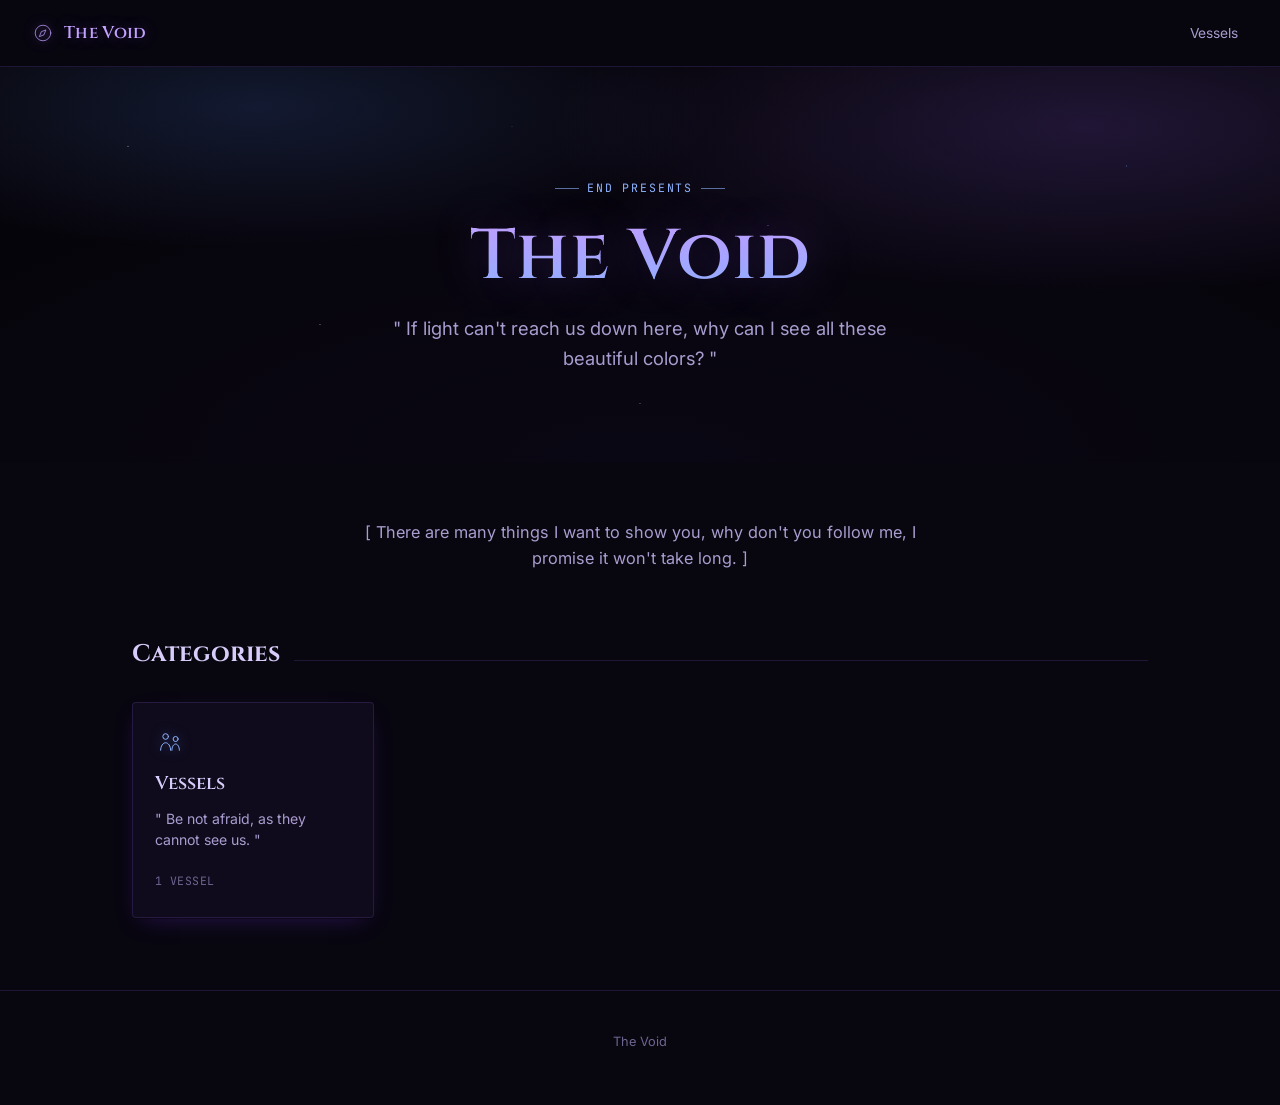
<file: index.html>
<!doctype html>
<html lang="en">
<head>
<meta charset="utf-8">
<meta name="viewport" content="width=device-width, initial-scale=1">
<title>Title Here</title>
<link rel="preconnect" href="https://fonts.googleapis.com">
<link href="https://fonts.googleapis.com/css2?family=Cinzel:wght@400;600;700&family=Inter:wght@400;500;600&family=JetBrains+Mono:wght@400;500&display=swap" rel="stylesheet">
<link rel="stylesheet" href="css/style.css">
</head>
<body>

<div id="site-header"></div>

<section class="hero">
  <div class="hero-inner">
    <span class="hero-eyebrow">End Presents</span>
    <h1 id="hero-title">Something, idrk</h1>
    <p class="hero-tagline" id="hero-tagline">sample text</p>
  </div>
</section>

<p class="intro-block" id="intro-block"></p>

<main class="wrap">
  <div class="section-heading"><h2>Categories</h2></div>
  <div class="atlas-grid" id="atlas-grid"></div>
</main>

<div id="site-footer"></div>

<script src="js/icons.js"></script>
<script src="js/data/data.js"></script>
<script src="js/render.js"></script>
<script>
  loadWorldData();
  document.title = window.WORLD_CONFIG.siteName;
  document.getElementById("hero-title").textContent = window.WORLD_CONFIG.siteName;
  document.getElementById("hero-tagline").textContent = window.WORLD_CONFIG.tagline;
  const introEl = document.getElementById("intro-block");
  if (window.WORLD_CONFIG.intro) {
    introEl.textContent = window.WORLD_CONFIG.intro;
  } else {
    introEl.style.display = "none";
  }
  mountHeader(null);
  document.getElementById("atlas-grid").innerHTML = renderCollectionsGrid();
  mountFooter();
</script>
</body>
</html>
</file>
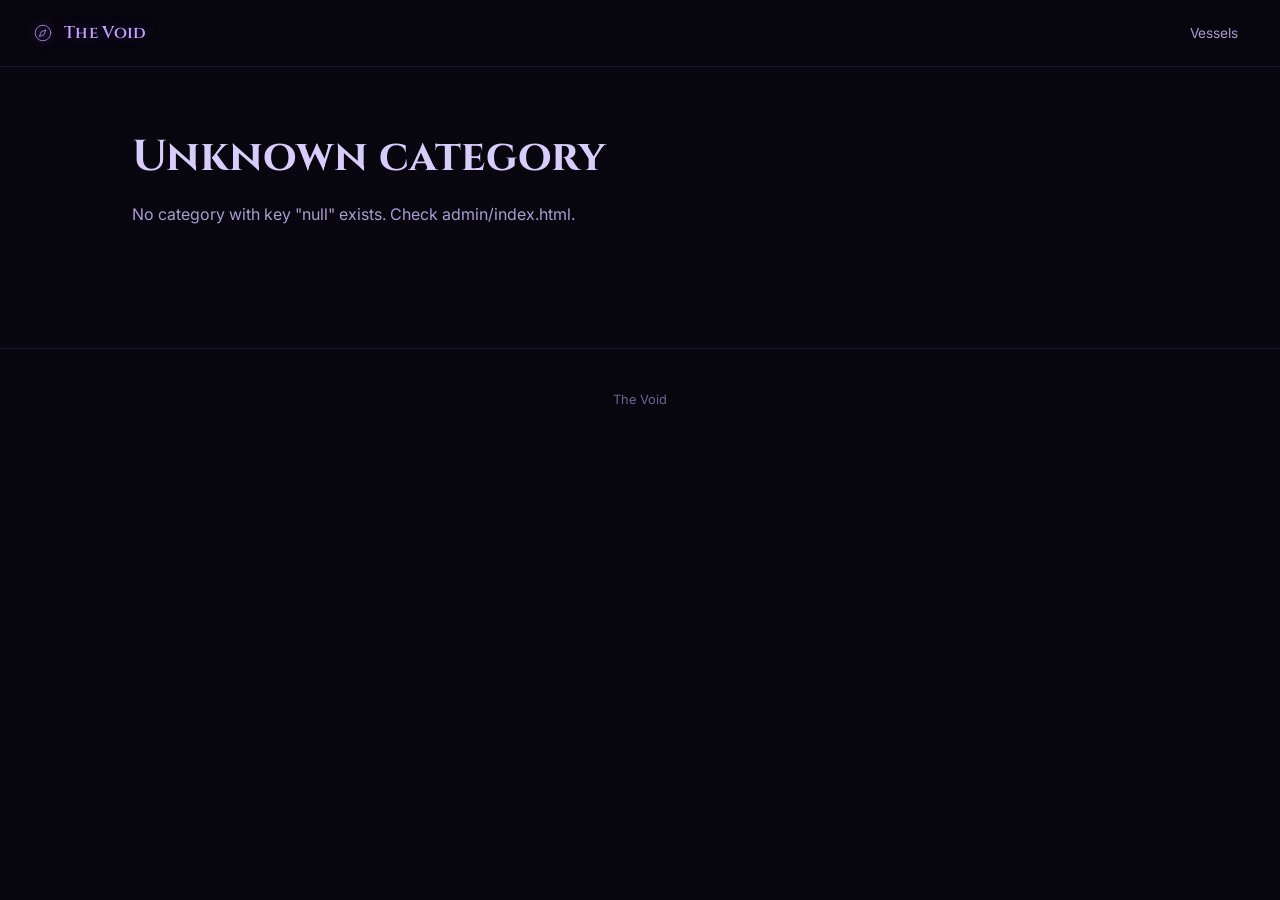
<file: collection.html>
<!doctype html>
<html lang="en">
<head>
<meta charset="utf-8">
<meta name="viewport" content="width=device-width, initial-scale=1">
<title>Atlas</title>
<link rel="preconnect" href="https://fonts.googleapis.com">
<link href="https://fonts.googleapis.com/css2?family=Cinzel:wght@400;600;700&family=Inter:wght@400;500;600&family=JetBrains+Mono:wght@400;500&display=swap" rel="stylesheet">
<link rel="stylesheet" href="css/style.css">
</head>
<body>

<div id="site-header"></div>

<main class="wrap">
  <div class="collection-head">
    <span class="specimen-tag" id="collection-eyebrow">Category</span>
    <h1 id="collection-title">Category</h1>
    <p id="collection-desc"></p>
  </div>
  <div class="entry-grid" id="collection-list"></div>
</main>

<div id="site-footer"></div>

<script src="js/icons.js"></script>
<script src="js/data/data.js"></script>
<script src="js/render.js"></script>
<script>
  loadWorldData();
  mountHeader(new URLSearchParams(window.location.search).get("c"));
  renderCollectionPage();
  mountFooter();
</script>
</body>
</html>
</file>
<file: css/style.css>
:root {
  --void-1: #0a0714;
  --void-2: #050308;
  --bg: #08060f;
  --panel: #0f0b1c;
  --panel-2: #140f26;

  --ink: #d8cdfa;
  --ink-soft: #a99dcf;
  --ink-faint: #6f6591;

  --violet: #9b6bff;
  --violet-bright: #c3a1ff;
  --violet-deep: #5c3fa8;
  --blue: #5b8dff;
  --blue-bright: #8fb4ff;
  --pink-glow: #b26bff;

  --line: rgba(155, 107, 255, 0.16);
  --line-hero: rgba(155, 107, 255, 0.4);

  --font-display: "Cinzel", "Fraunces", ui-serif, Georgia, serif;
  --font-body: "Inter", ui-sans-serif, system-ui, -apple-system, sans-serif;
  --font-mono: "JetBrains Mono", ui-monospace, "SFMono-Regular", Menlo, monospace;

  --radius: 4px;
  --shadow-card: 0 1px 0 rgba(0,0,0,0.4), 0 8px 24px -10px rgba(91, 40, 190, 0.45);
  --glow-soft: 0 0 18px rgba(155, 107, 255, 0.18);
}

* { box-sizing: border-box; }

html { scroll-behavior: smooth; }

body {
  margin: 0;
  background: var(--bg);
  color: var(--ink);
  font-family: var(--font-body);
  font-size: 16px;
  line-height: 1.6;
  -webkit-font-smoothing: antialiased;
}

img { max-width: 100%; display: block; }

a { color: inherit; }

::selection { background: var(--violet-deep); color: var(--ink); }

@media (prefers-reduced-motion: reduce) {
  html { scroll-behavior: auto; }
  * { animation-duration: 0.001ms !important; transition-duration: 0.001ms !important; }
}

a:focus-visible,
button:focus-visible {
  outline: 2px solid var(--violet-bright);
  outline-offset: 3px;
  border-radius: 2px;
}

.site-header {
  position: sticky;
  top: 0;
  z-index: 40;
  display: flex;
  align-items: center;
  gap: 24px;
  padding: 14px 32px;
  background: rgba(8, 6, 15, 0.9);
  backdrop-filter: blur(10px);
  border-bottom: 1px solid var(--line);
}

.brand {
  display: flex;
  align-items: center;
  gap: 10px;
  text-decoration: none;
  color: var(--ink);
  margin-right: auto;
}

.brand-mark { width: 22px; height: 22px; color: var(--violet-bright); flex: none; filter: drop-shadow(0 0 6px rgba(155,107,255,0.7)); }
.brand-mark svg { width: 100%; height: 100%; }

.brand-name {
  font-family: var(--font-display);
  font-weight: 600;
  font-size: 1.05rem;
  letter-spacing: 0.02em;
  color: var(--violet-bright);
  text-shadow: 0 0 14px rgba(155, 107, 255, 0.35);
}

.site-nav {
  display: flex;
  flex-wrap: wrap;
  gap: 4px;
}

.nav-link {
  font-size: 0.86rem;
  text-decoration: none;
  color: var(--ink-soft);
  padding: 8px 10px;
  border-radius: var(--radius);
  white-space: nowrap;
}

.nav-link:hover { color: var(--ink); background: var(--panel); }
.nav-link.is-active { color: var(--violet-bright); font-weight: 600; text-shadow: 0 0 10px rgba(155,107,255,0.4); }

.nav-toggle {
  display: none;
  flex-direction: column;
  justify-content: center;
  gap: 4px;
  width: 32px;
  height: 32px;
  background: none;
  border: none;
  cursor: pointer;
  padding: 0;
}
.nav-toggle span { width: 100%; height: 2px; background: var(--ink); border-radius: 2px; }

@media (max-width: 860px) {
  .site-nav {
    display: none;
    position: absolute;
    top: 100%;
    left: 0;
    right: 0;
    background: var(--void-2);
    border-bottom: 1px solid var(--line);
    padding: 8px 16px 16px;
    flex-direction: column;
  }
  .site-nav.is-open { display: flex; }
  .nav-toggle { display: flex; }
}

.hero {
  position: relative;
  overflow: hidden;
  padding: 104px 32px 90px;
  background:
    radial-gradient(60% 60% at 20% 10%, rgba(91, 141, 255, 0.16) 0%, transparent 60%),
    radial-gradient(70% 70% at 85% 15%, rgba(155, 107, 255, 0.18) 0%, transparent 60%),
    radial-gradient(120% 140% at 50% 100%, var(--void-1) 0%, var(--void-2) 75%);
  color: var(--ink);
  isolation: isolate;
}

.hero::before {
  content: "";
  position: absolute;
  inset: 0;
  z-index: -1;
  opacity: 0.9;
  background-image:
    radial-gradient(1.5px 1.5px at 10% 20%, rgba(216,205,250,0.9) 0%, transparent 60%),
    radial-gradient(1.5px 1.5px at 25% 65%, rgba(216,205,250,0.7) 0%, transparent 60%),
    radial-gradient(1px 1px at 40% 15%, rgba(216,205,250,0.6) 0%, transparent 60%),
    radial-gradient(1.5px 1.5px at 60% 40%, rgba(155,107,255,0.8) 0%, transparent 60%),
    radial-gradient(1px 1px at 75% 70%, rgba(216,205,250,0.6) 0%, transparent 60%),
    radial-gradient(1.5px 1.5px at 88% 25%, rgba(91,141,255,0.8) 0%, transparent 60%),
    radial-gradient(1px 1px at 95% 55%, rgba(216,205,250,0.5) 0%, transparent 60%),
    radial-gradient(1.5px 1.5px at 50% 85%, rgba(216,205,250,0.6) 0%, transparent 60%);
  background-repeat: no-repeat;
}

.hero-inner {
  max-width: 780px;
  margin: 0 auto;
  text-align: center;
  position: relative;
}

.hero-eyebrow {
  display: inline-flex;
  align-items: center;
  gap: 8px;
  font-family: var(--font-mono);
  font-size: 0.72rem;
  letter-spacing: 0.16em;
  text-transform: uppercase;
  color: var(--blue-bright);
  margin-bottom: 22px;
}

.hero-eyebrow::before,
.hero-eyebrow::after {
  content: "";
  width: 24px;
  height: 1px;
  background: var(--blue-bright);
  opacity: 0.6;
}

.hero h1 {
  font-family: var(--font-display);
  font-weight: 600;
  font-size: clamp(2.6rem, 6vw, 4.4rem);
  line-height: 1.06;
  margin: 0 0 20px;
  letter-spacing: 0.01em;
  background: linear-gradient(180deg, var(--violet-bright) 0%, var(--blue-bright) 100%);
  -webkit-background-clip: text;
  background-clip: text;
  color: transparent;
  text-shadow: 0 0 46px rgba(155, 107, 255, 0.35);
}

.hero-tagline {
  font-size: 1.15rem;
  color: var(--ink-soft);
  max-width: 46ch;
  margin: 0 auto;
}

.wrap {
  max-width: 1080px;
  margin: 0 auto;
  padding: 0 32px;
}

.intro-block {
  max-width: 62ch;
  margin: 56px auto 8px;
  padding: 0 32px;
  text-align: center;
  color: var(--ink-soft);
  font-size: 1.02rem;
}

.section-heading {
  display: flex;
  align-items: baseline;
  gap: 14px;
  margin: 64px 0 28px;
}

.section-heading h2 {
  font-family: var(--font-display);
  font-size: 1.5rem;
  margin: 0;
  color: var(--ink);
}

.section-heading::after {
  content: "";
  flex: 1;
  height: 1px;
  background: var(--line);
}

.atlas-grid {
  display: grid;
  grid-template-columns: repeat(auto-fill, minmax(230px, 1fr));
  gap: 16px;
  margin: 0 0 72px;
}

.atlas-card {
  display: flex;
  flex-direction: column;
  gap: 10px;
  padding: 26px 22px;
  background: var(--panel);
  border: 1px solid var(--line);
  border-radius: var(--radius);
  text-decoration: none;
  color: var(--ink);
  box-shadow: var(--shadow-card);
  transition: transform 0.15s ease, border-color 0.15s ease, box-shadow 0.15s ease;
}

.atlas-card:hover {
  border-color: var(--violet);
  transform: translateY(-2px);
  box-shadow: var(--shadow-card), var(--glow-soft);
}

.atlas-card-icon {
  width: 30px;
  height: 30px;
  color: var(--blue-bright);
  filter: drop-shadow(0 0 6px rgba(91,141,255,0.5));
}
.atlas-card-icon svg { width: 100%; height: 100%; }

.atlas-card-label {
  font-family: var(--font-display);
  font-size: 1.15rem;
  font-weight: 600;
  color: var(--ink);
}

.atlas-card-desc {
  font-size: 0.88rem;
  color: var(--ink-soft);
  line-height: 1.5;
}

.atlas-card-count {
  margin-top: auto;
  font-family: var(--font-mono);
  font-size: 0.72rem;
  letter-spacing: 0.04em;
  text-transform: uppercase;
  color: var(--ink-faint);
  padding-top: 12px;
}

.specimen-tag {
  display: inline-block;
  font-family: var(--font-mono);
  font-size: 0.68rem;
  letter-spacing: 0.08em;
  text-transform: uppercase;
  color: var(--violet-bright);
  background: rgba(155, 107, 255, 0.08);
  border: 1px dashed var(--violet-deep);
  border-radius: 2px;
  padding: 3px 8px;
}

.chip-row { display: flex; flex-wrap: wrap; gap: 6px; margin-top: 12px; }

.chip {
  font-size: 0.72rem;
  color: var(--blue-bright);
  background: rgba(91, 141, 255, 0.1);
  border: 1px solid rgba(91, 141, 255, 0.28);
  border-radius: 20px;
  padding: 3px 10px;
}

.collection-head { margin: 56px 0 8px; }

.collection-head h1 {
  font-family: var(--font-display);
  font-size: clamp(2rem, 4vw, 2.7rem);
  margin: 0 0 10px;
  color: var(--ink);
}

.collection-head p {
  color: var(--ink-soft);
  max-width: 60ch;
  margin: 0 0 40px;
}

.entry-grid {
  display: grid;
  grid-template-columns: repeat(auto-fill, minmax(260px, 1fr));
  gap: 20px;
  margin-bottom: 80px;
}

.entry-card {
  display: flex;
  flex-direction: column;
  background: var(--panel);
  border: 1px solid var(--line);
  border-radius: var(--radius);
  overflow: hidden;
  text-decoration: none;
  color: var(--ink);
  box-shadow: var(--shadow-card);
  transition: transform 0.15s ease, border-color 0.15s ease, box-shadow 0.15s ease;
}

.entry-card:hover { border-color: var(--violet); transform: translateY(-2px); box-shadow: var(--shadow-card), var(--glow-soft); }

.entry-card-cover {
  height: 130px;
  background-size: cover;
  background-position: center;
  background-color: var(--panel-2);
}

.entry-card-cover--empty {
  display: flex;
  align-items: center;
  justify-content: center;
}
.entry-card-cover--empty span { width: 30px; height: 30px; color: var(--violet); opacity: 0.7; }
.entry-card-cover--empty svg { width: 100%; height: 100%; }

.entry-card-body { padding: 18px 20px 22px; display: flex; flex-direction: column; gap: 8px; }

.entry-card-title {
  font-family: var(--font-display);
  font-size: 1.2rem;
  margin: 2px 0 0;
  color: var(--ink);
}

.entry-card-summary {
  font-size: 0.88rem;
  color: var(--ink-soft);
  margin: 0;
  line-height: 1.55;
}

.empty-state {
  grid-column: 1 / -1;
  text-align: center;
  padding: 64px 24px;
  border: 1px dashed var(--line);
  border-radius: var(--radius);
  color: var(--ink-soft);
}

.empty-state-icon { display: inline-block; width: 34px; height: 34px; color: var(--violet); margin-bottom: 14px; }
.empty-state-icon svg { width: 100%; height: 100%; }
.empty-state h3 { font-family: var(--font-display); margin: 0 0 8px; color: var(--ink); }
.empty-state p { max-width: 46ch; margin: 0 auto; font-size: 0.92rem; }
.empty-state code {
  font-family: var(--font-mono);
  background: var(--panel-2);
  padding: 1px 5px;
  border-radius: 3px;
  font-size: 0.85em;
  color: var(--blue-bright);
}

.entry-crumb {
  display: flex;
  align-items: center;
  gap: 8px;
  margin: 32px 0 0;
  font-size: 0.82rem;
  color: var(--ink-faint);
}
.entry-crumb a { text-decoration: none; color: var(--ink-soft); }
.entry-crumb a:hover { color: var(--violet-bright); }
.crumb-sep { opacity: 0.5; }

.entry-head { margin: 18px 0 48px; max-width: 72ch; }
.entry-head h1 {
  font-family: var(--font-display);
  font-size: clamp(2.1rem, 4.5vw, 3rem);
  margin: 10px 0 14px;
  color: var(--ink);
}
.entry-lede { color: var(--ink-soft); font-size: 1.05rem; max-width: 65ch; }

.entry-layout {
  display: grid;
  grid-template-columns: 200px minmax(0, 1fr);
  gap: 48px;
  padding-bottom: 100px;
  align-items: start;
}

@media (max-width: 800px) {
  .entry-layout { grid-template-columns: 1fr; }
}

.entry-toc {
  position: sticky;
  top: 90px;
}

.entry-toc-label {
  display: block;
  font-family: var(--font-mono);
  font-size: 0.68rem;
  letter-spacing: 0.1em;
  text-transform: uppercase;
  color: var(--ink-faint);
  margin-bottom: 10px;
}

.entry-toc ol { list-style: none; margin: 0; padding: 0; border-left: 1px solid var(--line); }
.entry-toc li { margin: 0; }
.entry-toc a {
  display: block;
  text-decoration: none;
  color: var(--ink-soft);
  font-size: 0.86rem;
  padding: 6px 0 6px 14px;
  margin-left: -1px;
  border-left: 1px solid transparent;
}
.entry-toc a:hover { color: var(--violet-bright); border-left-color: var(--violet-bright); }

.entry-body { max-width: 72ch; }

.entry-section { margin-bottom: 46px; scroll-margin-top: 90px; }
.entry-section h2 {
  font-family: var(--font-display);
  font-size: 1.5rem;
  margin: 0 0 18px;
  padding-bottom: 10px;
  border-bottom: 1px solid var(--line);
  color: var(--ink);
}

.md h3 { font-family: var(--font-display); font-size: 1.12rem; margin: 28px 0 10px; color: var(--ink); }
.md p { margin: 0 0 14px; }
.md ul, .md ol { margin: 0 0 14px; padding-left: 22px; }
.md li { margin-bottom: 4px; }
.md strong { color: var(--violet-bright); }
.md em { color: var(--blue-bright); font-style: italic; }

.md blockquote {
  margin: 18px 0;
  padding: 4px 18px;
  border-left: 3px solid var(--violet);
  color: var(--ink-soft);
  font-style: italic;
}

.md pre {
  background: var(--void-2);
  color: var(--ink-soft);
  padding: 16px 18px;
  border-radius: var(--radius);
  overflow-x: auto;
  font-family: var(--font-mono);
  font-size: 0.82rem;
  line-height: 1.7;
  margin: 0 0 18px;
  border: 1px solid var(--line);
}
.md code {
  font-family: var(--font-mono);
  font-size: 0.85em;
  background: var(--panel-2);
  color: var(--blue-bright);
  padding: 1px 5px;
  border-radius: 3px;
}
.md pre code { background: none; padding: 0; color: inherit; }

.md table {
  width: 100%;
  border-collapse: collapse;
  margin: 6px 0 22px;
  font-size: 0.88rem;
}
.md th, .md td {
  border: 1px solid var(--line);
  padding: 8px 12px;
  text-align: left;
}
.md th {
  background: var(--panel-2);
  font-family: var(--font-mono);
  font-size: 0.72rem;
  letter-spacing: 0.04em;
  text-transform: uppercase;
  color: var(--ink-soft);
}
.md tr:nth-child(even) td { background: rgba(155, 107, 255, 0.03); }

.md hr { border: none; border-top: 1px solid var(--line); margin: 32px 0; }

.muted { color: var(--ink-faint); }

.site-footer {
  border-top: 1px solid var(--line);
  padding: 28px 32px 40px;
  text-align: center;
  font-size: 0.8rem;
  color: var(--ink-faint);
  position: relative;
  overflow: hidden;
  cursor: default;
}

/* ---- footer easter egg: ripple + sparkles ---- */
.footer-ripple {
  position: absolute;
  border-radius: 50%;
  pointer-events: none;
  transform: translate(-50%, -50%) scale(0);
  background: radial-gradient(circle, rgba(155, 107, 255, 0.35) 0%, rgba(91, 141, 255, 0.12) 45%, rgba(91, 141, 255, 0) 70%);
  border: 1px solid rgba(155, 107, 255, 0.35);
  animation: footer-ripple-expand 700ms ease-out forwards;
}

@keyframes footer-ripple-expand {
  0% {
    transform: translate(-50%, -50%) scale(0);
    opacity: 0.9;
  }
  100% {
    transform: translate(-50%, -50%) scale(1);
    opacity: 0;
  }
}

.footer-sparkle {
  position: absolute;
  pointer-events: none;
  width: 6px;
  height: 6px;
  color: var(--violet-bright);
  transform: translate(-50%, -50%) scale(0) rotate(0deg);
  animation: footer-sparkle-pop 800ms ease-out forwards;
}

.footer-sparkle svg {
  width: 100%;
  height: 100%;
  display: block;
  fill: currentColor;
}

@keyframes footer-sparkle-pop {
  0% {
    transform: translate(-50%, -50%) scale(0) rotate(0deg);
    opacity: 0;
  }
  15% {
    opacity: 1;
  }
  100% {
    transform: translate(calc(-50% + var(--sx)), calc(-50% + var(--sy))) scale(var(--sscale)) rotate(var(--srot));
    opacity: 0;
  }
}

@media (prefers-reduced-motion: reduce) {
  .footer-ripple,
  .footer-sparkle {
    animation: none;
    display: none;
  }
}
</file>
